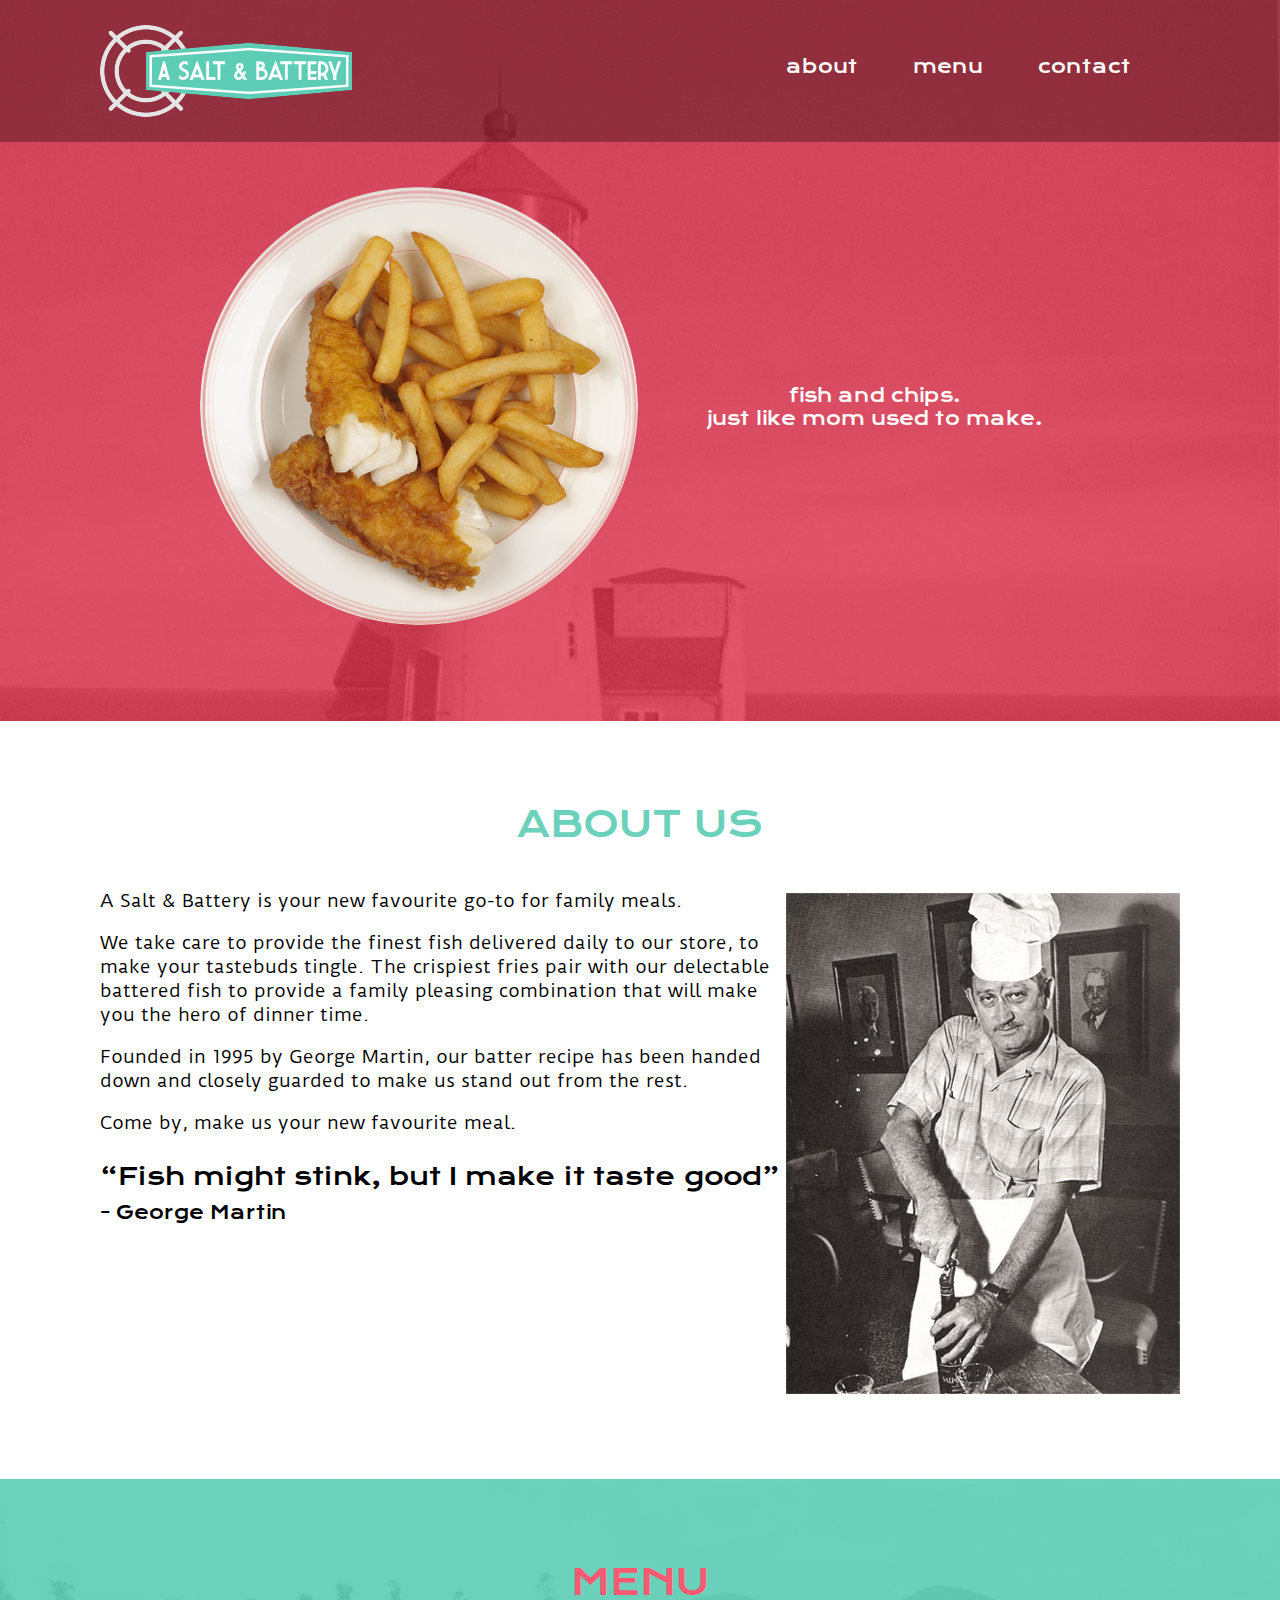
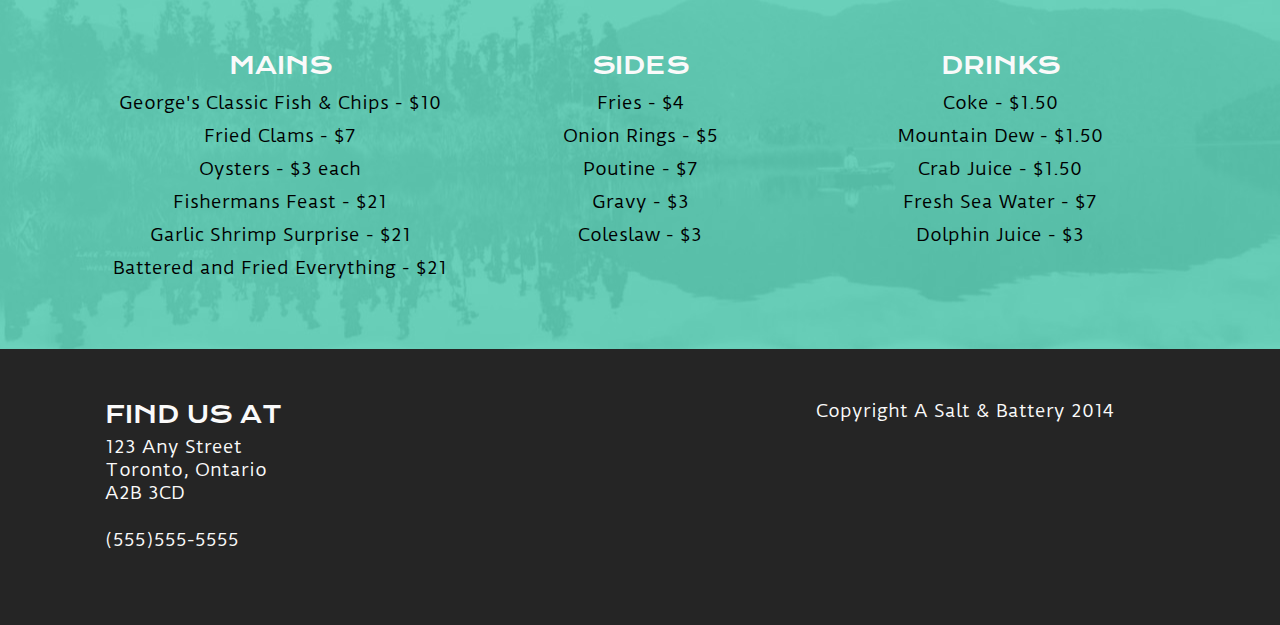
<file: index.html>
<!DOCTYPE html>
<html>
<head>
	<meta charset="UTF-8">
	<title>A Salt and Battery</title>

	<link rel="stylesheet" href="styles/normalize.css" type="text/css" media="screen" />
	<link rel="stylesheet" href="styles/main.css" type="text/css" media="screen" />
	<link href='http://fonts.googleapis.com/css?family=Duru+Sans&subset=latin,latin-ext' rel='stylesheet' type='text/css'>
	<link href='http://fonts.googleapis.com/css?family=Krona+One' rel='stylesheet' type='text/css'>
</head>

	<body>
		<header>
			<nav>
			<div class="container">	
				<div id="logo">
				</div>
				<ul id="topnav">
					<li><a href="#about">about</a></li>
					<li><a href="#menu">menu</a></li>
					<li><a href="#contact">contact</a></li>
				</ul>
			</div>
			</nav>
			<div class="container">	
				<div class="leftheader">
					<img src="images/headerimage.png">
				</div>
				<div class="rightheader">
					<ul>
						<li>fish and chips.</li>
						<li>just like mom used to make.</li>
					</ul>	
				</div>
			</div>	
		</header>
		<section id="about">
			<div class="container">
				<h1>about us</h1>
				<div class="leftabout">
						<p>A Salt &#38; Battery is your new favourite go-to for family meals.</p>

						<p>We take care to provide the finest fish delivered daily to our store, to make your tastebuds tingle. The crispiest fries pair with our delectable battered fish to provide a family pleasing combination that will make you the hero of dinner time.</p>

						<p>Founded in 1995 by George Martin, our batter recipe has been handed down and closely guarded to make us stand out from the rest.</p>

						<p>Come by, make us your new favourite meal.</p>
						
						<q>Fish might stink, but I make it taste good</q>
						<cite>- George Martin</cite>
						</p>
					</div>
				<div class="rightabout">
					<img src="images/aboutimage.jpg">
				</div>	
			</div>
		</section>
		<aside id="menu">
			<div class="container">
				<h1>menu</h1>
				<div class="menu">
					<h2>mains</h2>
						<ul>
							<li>George's Classic Fish &#38; Chips - $10</li>
							<li>Fried Clams - $7</li>
							<li>Oysters - $3 each</li>
							<li>Fishermans Feast - $21</li>
							<li>Garlic Shrimp Surprise - $21</li>
							<li>Battered and Fried Everything - $21</li>
						</ul>
				</div>
				<div class="menu">
					<h2>sides</h2>
						<ul>
							<li>Fries - $4</li>
							<li>Onion Rings - $5</li>
							<li>Poutine - $7</li>
							<li>Gravy - $3</li>
							<li>Coleslaw - $3</li>
						</ul>
				</div>
				<div class="menu">
					<h2>drinks</h2>
						<ul>
							<li>Coke - $1.50</li>
							<li>Mountain Dew - $1.50</li>
							<li>Crab Juice - $1.50</li>
							<li>Fresh Sea Water - $7</li>
							<li>Dolphin Juice - $3</li>
						</ul>
				</div>
			</div>
		</aside>
		<footer id="contact">
			<div class="container">
				<div id="address">
					<h2>find us at</h2>
					<ul>
						<li>123 Any Street</li>
						<li>Toronto, Ontario</li>
						<li>A2B 3CD</li>
						<li>(555)555-5555</li>
					</ul>

				</div>
				<div id="copyright">
					<p>Copyright A Salt &#38; Battery 2014</p>
				</div>
			</div>
		</footer>
	</body>
</html>
</file>
<file: styles/main.css>
* {
	-webkit-box-sizing: border-box;
	   -moz-box-sizing: border-box;
	        box-sizing: border-box;
}

body{
	font-family: 'Duru Sans', sans-serif;
	font-size: 18px;
}

h1{
	font-family: 'Krona One', sans-serif;
	font-size: 36px;
	font-weight: normal;
	text-transform: uppercase;
}

h2 {
	font-family: 'Krona One', sans-serif;
	font-size: 24px;
	font-weight: normal;
	text-transform: uppercase;
}

p{
	line-height: 24px;
}


.container {
	width: 1080px;
	margin: 0 auto;
}

header {
	width: 100%;
	height: 721px;
	background: url('../images/headerbg.jpg') no-repeat center;
	background-color: #d94c61;
}

nav {
	width:100%;
	margin:0 auto;
	float:left;
	padding: 25px 30px;
	background-color: rgba(0,0,0,0.3);
}

#logo {
	float:left;
	width: 252px;
	height:92px;
	background: url('../images/logo.png') no-repeat;

}

ul#topnav{
	float:right;
	font-family: 'Krona One', sans-serif;
	padding: 30px 49px;
}

ul#topnav li {
	display: inline;
	margin-left:49px;

}

ul#topnav li a{
	text-decoration: none;
	color: #fff;
}

.leftheader {
	float:left;
	width:600px;
	margin-top: 45px;
	padding-left: 100px;
}

.rightheader {
	float: left;
	width:349px;
	margin-top: 242px;
}

.rightheader ul{
	font-family: 'Krona One', sans-serif;
	text-align: center;
}

.rightheader ul li{
	color: #fff;
	list-style-type: none;
}

section#about {
	width: 100%;
	float: left;
	padding: 80px;
}

section#about h1{
	clear: both;
	color: #6cd1bb;
	text-align: center;
}

.leftabout{
	float: left;
	width:686px;
	margin-top: 24px;
}

.rightabout{
	float: left;
	width: 394px;
	margin-top: 46px;
}


q {
	font-family:'Krona One', sans-serif;
	font-size: 24px;
	line-height: 48px;
}

cite{
	font:18px 'Krona One', sans-serif, normal;
}

aside {
	width: 100%;
	height: 470px;
	float: left;
	background: url("../images/menubg.jpg") no-repeat center;
	background-color: #6cd1bb;
	padding: 80px;
	}

aside h1 {
	clear: both;
	float: left;
	width: 100%;
	text-align: center;
	color: #f95971;
	margin-bottom: 45px;

}

aside h2 {
	text-align: center;
	color: #fafafa;
}

.menu {
	float:left;
	width: 360px;
}


aside ul li {
	list-style-type: none;
	text-align: center;
	margin:10px;
}

footer {
	float: left;
	width: 100%;
	background-color: #252525;
	color: #fafafa;
	padding: 45px;
}

#address {
	float: left;
	width: 361px;
	margin: 5px;
}

#address ul {
	margin-top :5px; 
}

#address ul li:last-child {
	margin:24px 0;
}

#copyright {
	float: right;
	width: 359px;
	margin: 5px;
}

#copyright p {
	margin: 0;
}
</file>
